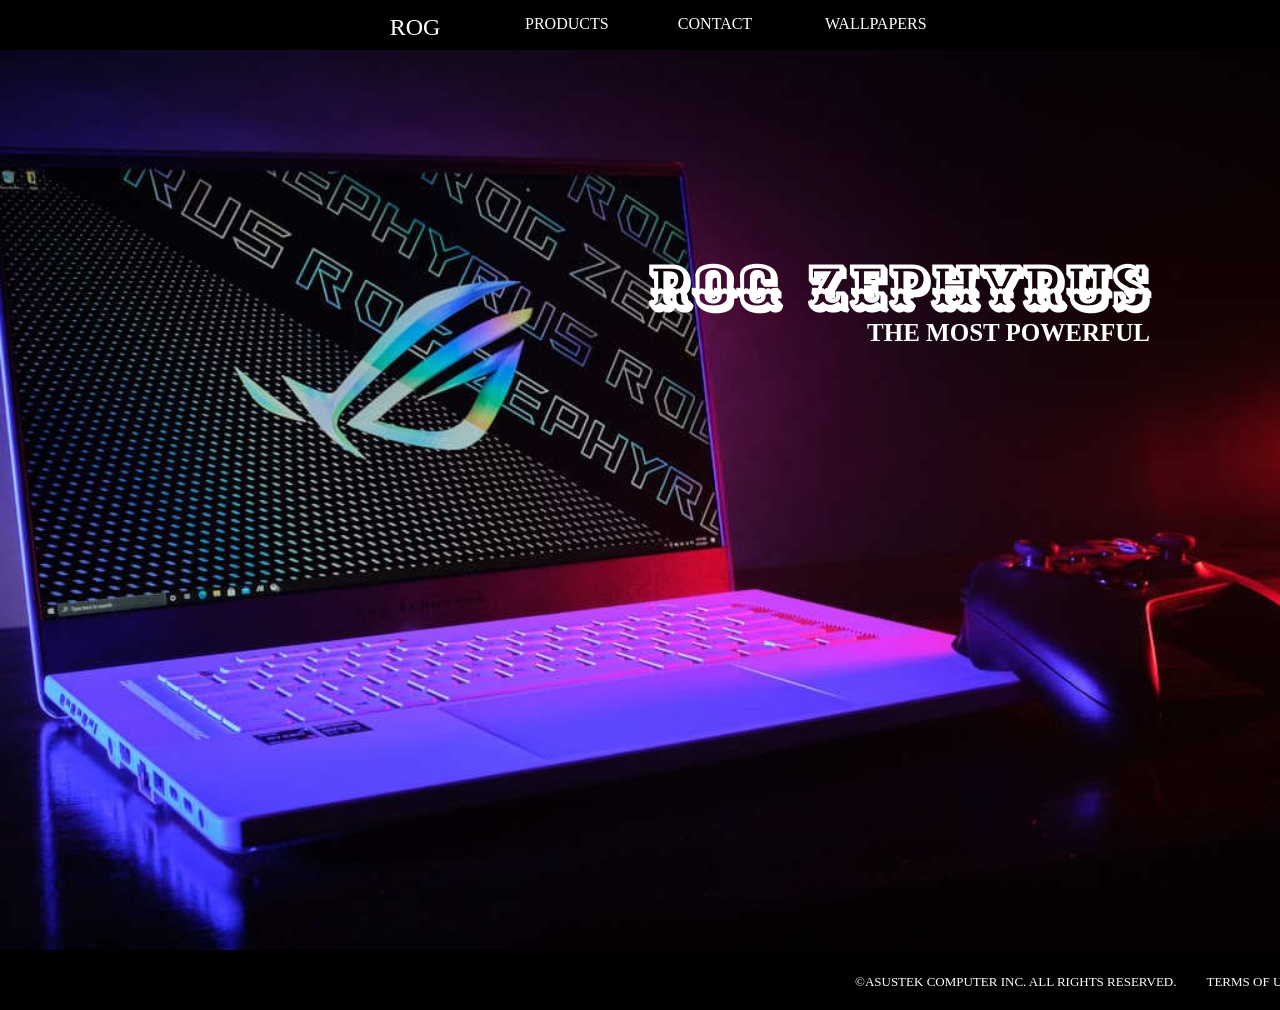
<file: index.html>
<!DOCTYPE html>
<html lang="en" dir="ltr">
  <head>
    <meta name="description" content="ROG makes the best hardware for PC gaming, eSports, and overclocking. Our innovations deliver top performance and premium experiences for everyone.">
    <meta name="keywords" content="Rog, gaming, website">
    <meta name="author" content="Kelvin He">
    <meta name="viewport" content="width=device-width, initial-scale=1">
    <link rel="stylesheet" href="css/index.css">
    <meta charset="utf-8">
    <link rel="preconnect" href="https://fonts.googleapis.com">
    <link rel="preconnect" href="https://fonts.gstatic.com" crossorigin>
    <link href="https://fonts.googleapis.com/css2?family=Ewert&display=swap" rel="stylesheet">
    <title>ROG - Republic of Gamers | Global | For Those Who Dare</title>
    <link rel="shortcut icon" type="image/png" href="image/favicon.png"/>
    <meta name="google-site-verification" content="o_1erXqlG52Zv4JtV05DGe3iU0IZgaW4PtbQczM3LIM" />

  </head>



  <body>
   <header>
     <div class="navbar">
      <ul>
        <li><a href="index.html" class="rog">ROG</a></li>
        <li><a>PRODUCTS</a>
          <div class="sub-navbar">
           <ul>
             <li><a href="laptop.html">Laptops</a></li>
             <li><a href="mice.html">Mice</a></li>
             <li><a href="monitors.html">Monitors</a></li>
           </ul>
         </div>
        </li>
        <li><a>CONTACT</a>
        <div class="sub-navbar1">
         <ul>
           <li><a href="facebook.html">Facebook</a></li>
           <li><a href="instagram.html">Instagram</a></li>
           <li><a>Example@gmail.com</a></li>
         </ul>
       </div>
      </li>
        <li><a href="wallpapers.html">WALLPAPERS</a></li>
      </ul>
    </div>
   </header>

  <main>
    <section class="banner">
      <h1>ROG ZEPHYRUS</h1>
      <h2>THE MOST POWERFUL</h2>
    </section>

   </main>
   <footer>
    <div class="footer-letters">
       <p>©ASUSTEK COMPUTER INC. ALL RIGHTS RESERVED.</P>
       <p>TERMS OF USE NOTICE</p>
       <p>PRIVACY POLICY<p>
    </div>







   </footer>
  </body>
</html>
</file>
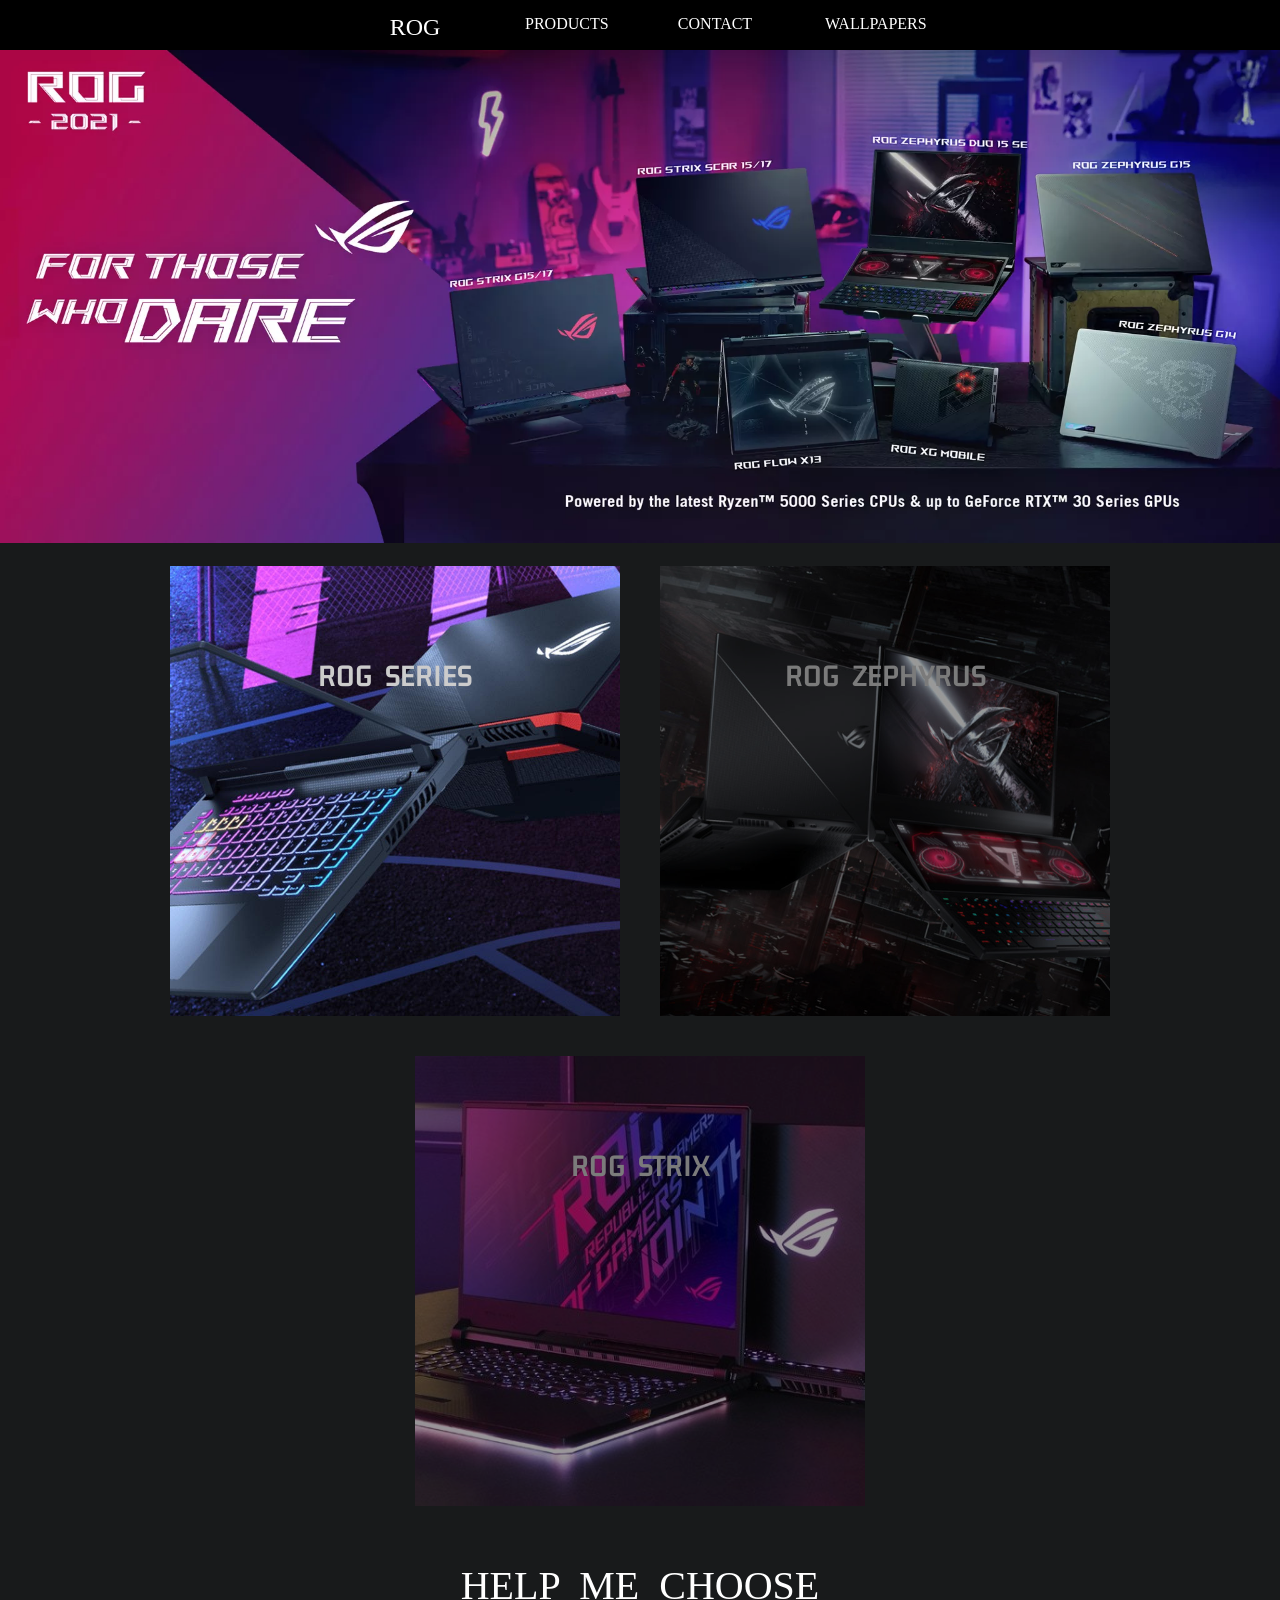
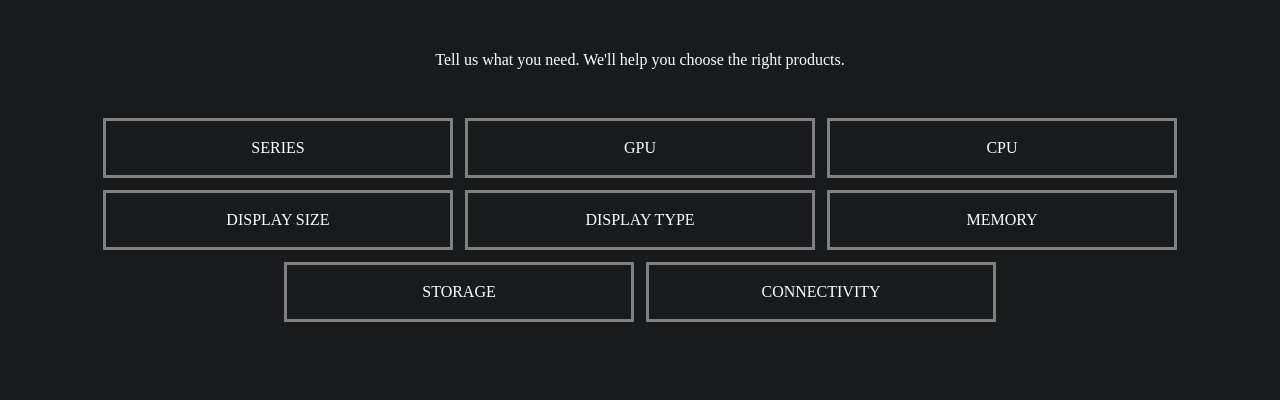
<file: laptop.html>
<!DOCTYPE html>
<html lang="en" dir="ltr">
  <head>
    <meta name="description" content="Fake rog gaming website">
    <meta name="keywords" content="Rog, gaming, website">
    <meta name="author" content="Kelvin He">
    <meta name="viewport" content="width=device-width, initial-scale=1">
    <link rel="stylesheet" href="css/laptop.css">
    <meta charset="utf-8">
    <link rel="preconnect" href="https://fonts.googleapis.com">
    <link rel="preconnect" href="https://fonts.gstatic.com" crossorigin>
    <link href="https://fonts.googleapis.com/css2?family=Gemunu+Libre&display=swap" rel="stylesheet">
    <title>Gaming Laptops | ROG - Republic of Gamers | Global</title>
    <link rel="shortcut icon" type="image/png" href="image/favicon.png"/>
    

  </head>



  <body>

    <header>
      <div class="navbar">
       <ul>
         <li><a href="index.html" class="rog">ROG</a></li>
         <li><a>PRODUCTS</a>
           <div class="sub-navbar">
            <ul>
              <li><a href="laptop.html">Laptops</a></li>
              <li><a href="mice.html">Mice</a></li>
              <li><a href="monitors.html">Monitors</a></li>
            </ul>
          </div>
         </li>
         <li><a>CONTACT</a>
         <div class="sub-navbar1">
          <ul>
            <li><a href="facebook.html">Facebook</a></li>
            <li><a href="instagram.html">Instagram</a></li>
            <li><a>Example@gmail.com</a></li>
          </ul>
        </div>
       </li>
         <li><a href="wallpapers.html">WALLPAPERS</a></li>
       </ul>
     </div>
    </header>

    <section class="content">
      <div class="laptop">
        <img src="image/laptop backgroud.webp" alt="laptop background">
      </div>
    
    <section class="gallery">
      <div class="pic">
        <div class="image-overlay">
        <img class="image"src="image/img.jpg" alt="laptop">
        <h1>ROG SERIES</h1>
      </div>
      </div>
      <div class="pic">
        <img class="image"src="image/img2.jpg" alt="laptop">
        <h1>ROG ZEPHYRUS</h1>
        <div class="image-overlay"></div>
      </div>
      <div class="pic">
        <img class="image"src="image/img3.jpg" alt="laptop">
        <h1>ROG STRIX</h1>
        <div class="image-overlay"></div>
      </div>
    </section>

    <section class="choose-container">
      <h2>HELP ME CHOOSE</h2><br>
      <p class="choose-container-text">Tell us what you need. We'll help you choose the right products.</p>
      <div class="choose-options">
        <div class="options">
          <p class="choose-options-text">SERIES</p>
        </div>
        <div class="options">
          <p class="choose-options-text">GPU</p>
        </div>
        <div class="options">
          <p class="choose-options-text">CPU</p>
        </div>
        <div class="options">
          <p class="choose-options-text">DISPLAY SIZE</p>
        </div>
        <div class="options">
          <p class="choose-options-text">DISPLAY TYPE</p>
        </div>
        <div class="options">
          <p class="choose-options-text">MEMORY</p>
        </div>
        <div class="options">
          <p class="choose-options-text">STORAGE</p>
        </div>
        <div class="options">
          <p class="choose-options-text">CONNECTIVITY</p>
        </div>
        

      </div>
    </section>
  
    </section>

  
   
 
 
 
 
 
 
 
    
   </body>
 </html>
</file>
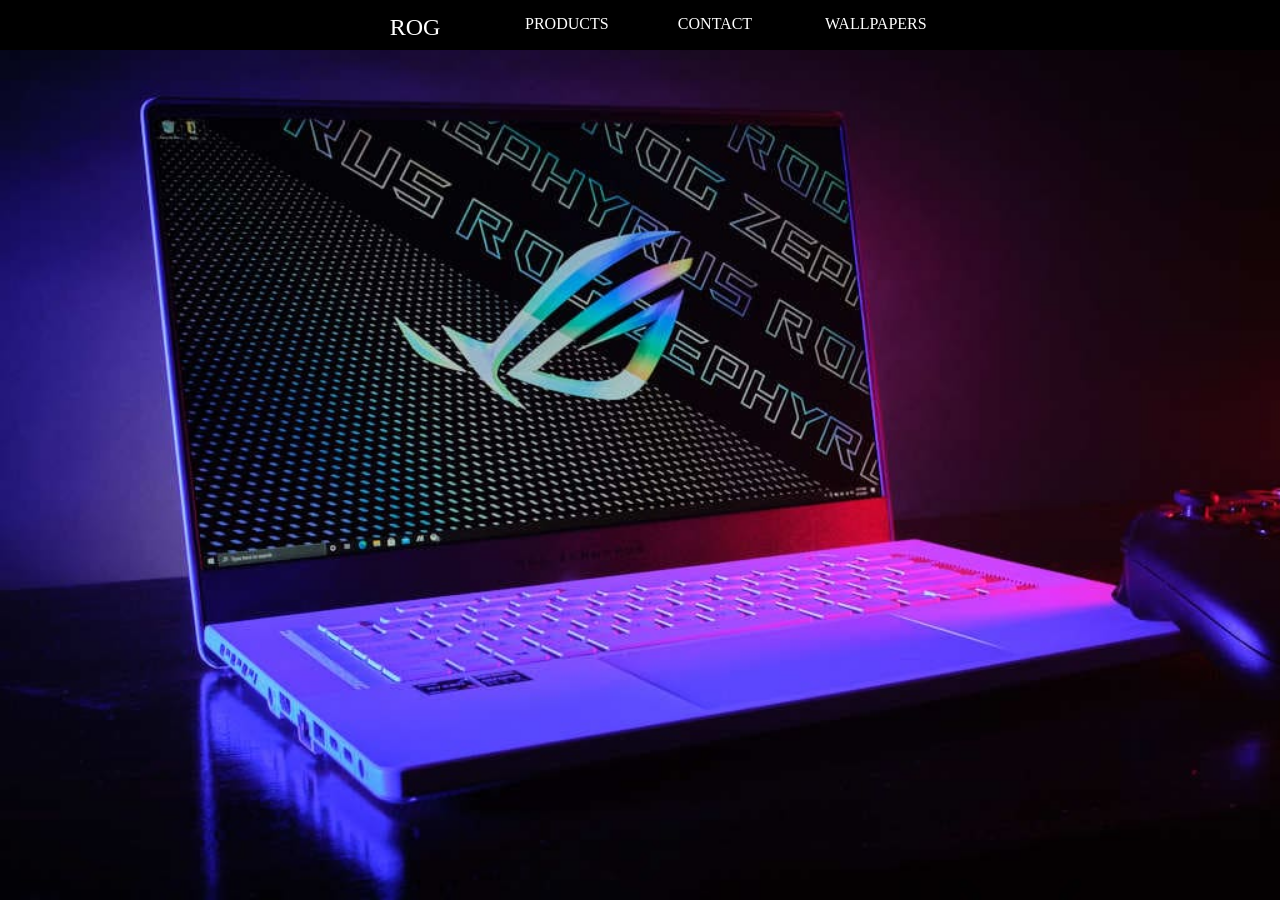
<file: mice.html>
<!DOCTYPE html>
<html lang="en" dir="ltr">
  <head>
    <meta name="viewport" content="width=device-width, initial-scale=1">
    <link rel="stylesheet" href="css/mice.css">
    <meta charset="utf-8">
    <link rel="preconnect" href="https://fonts.googleapis.com">
    <link rel="preconnect" href="https://fonts.gstatic.com" crossorigin>
    <link href="https://fonts.googleapis.com/css2?family=Ewert&display=swap" rel="stylesheet">
    <title>Gaming Mice | ROG - Republic of Gamers | Global</title>
    <link rel="shortcut icon" type="image/png" href="image/favicon.png"/>

  </head>



  <body>
   <header>
     <div class="navbar">
      <ul>
        <li><a href="index" class="rog">ROG</a></li>
        <li><a>PRODUCTS</a>
          <div class="sub-navbar">
           <ul>
             <li><a href="laptop">Laptops</a></li>
             <li><a href="mice">Mice</a></li>
             <li><a href="monitors">Monitors</a></li>
           </ul>
         </div>
        </li>
        <li><a>CONTACT</a>
        <div class="sub-navbar1">
         <ul>
           <li><a href="facebook">Facebook</a></li>
           <li><a href="instagram">Instagram</a></li>
           <li><a>Example@gmail.com</a></li>
         </ul>
       </div>
      </li>
        <li><a href="wallpapers.html">WALLPAPERS</a></li>
      </ul>
    </div>
   </header>

  
  <section class="banner">
</section>





   </footer>
  </body>
</html>
</file>
<file: css/index.css>
html,
body,
div,
span,
object,
iframe,
h1,
h2,
h3,
h4,
h5,
h6,
p,
blockquote,
pre,
abbr,
address,
cite,
code,
del,
dfn,
em,
img,
ins,
kbd,
q,
samp,
small,
strong,
sub,
sup,
var,
b,
i,
dl,
dt,
dd,
ol,
ul,
li,
fieldset,
form,
label,
legend,
table,
caption,
tbody,
tfoot,
thead,
tr,
th,
td,
article,
aside,
canvas,
details,
figcaption,
figure,
footer,
header,
hgroup,
menu,
nav,
section,
summary,
time,
mark,
audio,
video {
  margin: 0;
  padding: 0;
  border: 0;
  outline: 0;
  font-size: 100%;
  vertical-align: baseline;
  background: transparent;
}

body {
  line-height: 1;
}

article,
aside,
details,
figcaption,
figure,
footer,
header,
hgroup,
menu,
nav,
section {
  display: block;
}

nav ul {
  list-style: none;
}

blockquote,
q {
  quotes: none;
}

blockquote:before,
blockquote:after,
q:before,
q:after {
  content: "";
  content: none;
}

a {
  margin: 0;
  padding: 0;
  font-size: 100%;
  vertical-align: baseline;
  background: transparent;
}

/* change colours to suit your needs */
ins {
  background-color: #ff9;
  color: #000;
  text-decoration: none;
}

/* change colours to suit your needs */
mark {
  background-color: #ff9;
  color: #000;
  font-style: italic;
  font-weight: bold;
}

del {
  text-decoration: line-through;
}

abbr[title],
dfn[title] {
  border-bottom: 1px dotted;
  cursor: help;
}

table {
  border-collapse: collapse;
  border-spacing: 0;
}

/* change border colour to suit your needs */
hr {
  display: block;
  height: 1px;
  border: 0;
  border-top: 1px solid #cccccc;
  margin: 1em 0;
  padding: 0;
}

input,
select {
  vertical-align: middle;
}

/*===========================my codes=========================*/

* {
  box-sizing: border-box;
}
/*=========================== NAV BAR =========================*/
.navbar {
  background-color: black;
  text-align: center;
  position: fixed;
  width: 100%;
  height: 50px;
  z-index: 999;
}
.navbar ul {
  display: inline-flex;
  list-style: none;
  color: white;
}
.navbar li {
  width: 120px;
  margin: 15px;
  display: block;
}
.navbar a {
  text-decoration: none;
  color: white;
  vertical-align: middle;
  padding: 22px 20px;
}

/*===========================ROG TEXT=========================*/
.navbar .rog {
  font-family: fantasy;
  font-size: 24px;
  padding: 13px 20px;
}

/*=============drop down menu of navbar=========*/
.sub-navbar {
  display: none;
  text-align: center;
}
.navbar li:hover .sub-navbar {
  display: block;
  position: absolute;
  background-color: #282828;
  margin-top: 17px;
  margin-left: -20px;
  border-bottom-left-radius: 10px;
  border-bottom-right-radius: 10px;
}
.navbar li:hover .sub-navbar ul {
  display: block;
  margin: 10px;
}
.navbar li:hover .sub-navbar li {
  padding: 15px;
  border-bottom: 1px solid white;
  margin: 0 auto;
  width: auto;
}
.sub-navbar1 {
  display: none;
}
.navbar li:hover .sub-navbar1 {
  display: block;
  position: absolute;
  background-color: #282828;
  margin-top: 17px;
  margin-left: -40px;
  border-bottom-left-radius: 10px;
  border-bottom-right-radius: 10px;
  width: 210px;
}
.navbar li:hover .sub-navbar1 ul {
  display: block;
  margin: 10px;
}
.navbar li:hover .sub-navbar1 li {
  padding: 15px;
  border-bottom: 1px solid white;
  width: auto;
  margin: 0 auto;
}
.navbar li:hover .sub-navbar1 a {
  width: 10px;
  padding: 10px;
}

/*=============text color when hover=========*/
.navbar a:hover {
  color: #cd363a;
  transition: 350ms;
}

/*=============background and body  text=========*/

.banner {
  width: 100%;
  height: 100vh;
  background-repeat: no-repeat;
  background-position: center;
  background-size: cover;
  position: relative;
  top: 50px;
  background-image: url(../image/laptop1.jpg);
}

.banner img {
  width: 100%;
  height: 100%;
  object-fit: cover;
  margin: 0 auto;
}
.banner h1 {
  font-size: 60px;
  color: white;
  font-family: "Ewert", cursive;
  text-align: right;
  position: relative;
  top: 210px;
  right: 130px;
  z-index: 2;
}
.banner h2 {
  color: white;
  text-align: right;
  position: relative;
  top: 210px;
  right: 130px;
  font-size: 25px;
}

/*=============the footer =========*/

.footer-letters {
  vertical-align: middle;
  background-color: black;
  height: 60px;
  position: relative;
  top: 50px;
}
.footer-letters p {
  float: left;
  color: white;
  margin-right: 20px;
  font-size: 13px;
  padding: 5px;
  left: 850px;
  vertical-align: middle;
  top: 20px;
  position: relative;
}

/*============= scroll bar==================*/
::-webkit-scrollbar {
  width: 15px;
}

/* Track */
::-webkit-scrollbar-track {
  background-color: #2a2725;
}

/* Handle */
::-webkit-scrollbar-thumb {
  background: #514b47;
  border-radius: 10px;
}

/* Handle on hover */
::-webkit-scrollbar-thumb:hover {
  background: #605a57;
}
</file>
<file: css/laptop.css>
html,
body,
div,
span,
object,
iframe,
h1,
h2,
h3,
h4,
h5,
h6,
p,
blockquote,
pre,
abbr,
address,
cite,
code,
del,
dfn,
em,
img,
ins,
kbd,
q,
samp,
small,
strong,
sub,
sup,
var,
b,
i,
dl,
dt,
dd,
ol,
ul,
li,
fieldset,
form,
label,
legend,
table,
caption,
tbody,
tfoot,
thead,
tr,
th,
td,
article,
aside,
canvas,
details,
figcaption,
figure,
footer,
header,
hgroup,
menu,
nav,
section,
summary,
time,
mark,
audio,
video {
  margin: 0;
  padding: 0;
  border: 0;
  outline: 0;
  font-size: 100%;
  vertical-align: baseline;
  background: transparent;
}

body {
  line-height: 1;
}

article,
aside,
details,
figcaption,
figure,
footer,
header,
hgroup,
menu,
nav,
section {
  display: block;
}

nav ul {
  list-style: none;
}

blockquote,
q {
  quotes: none;
}

blockquote:before,
blockquote:after,
q:before,
q:after {
  content: "";
  content: none;
}

a {
  margin: 0;
  padding: 0;
  font-size: 100%;
  vertical-align: baseline;
  background: transparent;
}

/* change colours to suit your needs */
ins {
  background-color: #ff9;
  color: #000;
  text-decoration: none;
}

/* change colours to suit your needs */
mark {
  background-color: #ff9;
  color: #000;
  font-style: italic;
  font-weight: bold;
}

del {
  text-decoration: line-through;
}

abbr[title],
dfn[title] {
  border-bottom: 1px dotted;
  cursor: help;
}

table {
  border-collapse: collapse;
  border-spacing: 0;
}

/* change border colour to suit your needs */
hr {
  display: block;
  height: 1px;
  border: 0;
  border-top: 1px solid #cccccc;
  margin: 1em 0;
  padding: 0;
}

input,
select {
  vertical-align: middle;
}

/*===========================my codes=========================*/

* {
  box-sizing: border-box;
}
/*=========================== NAV BAR =========================*/
.navbar {
  background-color: black;
  text-align: center;
  position: fixed;
  width: 100%;
  height: 50px;
  z-index: 3;
}
.navbar ul {
  display: inline-flex;
  list-style: none;
  color: white;
}
.navbar li {
  width: 120px;
  margin: 15px;
  display: block;
}
.navbar a {
  text-decoration: none;
  color: white;
  vertical-align: middle;
  padding: 22px 20px;
}

/*===========================ROG TEXT=========================*/
.navbar .rog {
  font-family: fantasy;
  font-size: 24px;
  padding: 13px 20px;
}

/*=============drop down menu of navbar=========*/
.sub-navbar {
  display: none;
  text-align: center;
}
.navbar li:hover .sub-navbar {
  display: block;
  position: absolute;
  background-color: #282828;
  margin-top: 17px;
  margin-left: -20px;
  border-bottom-left-radius: 10px;
  border-bottom-right-radius: 10px;
}
.navbar li:hover .sub-navbar ul {
  display: block;
  margin: 10px;
}
.navbar li:hover .sub-navbar li {
  padding: 15px;
  border-bottom: 1px solid white;
  margin: 0 auto;
  width: auto;
}
.sub-navbar1 {
  display: none;
}
.navbar li:hover .sub-navbar1 {
  display: block;
  position: absolute;
  background-color: #282828;
  margin-top: 17px;
  margin-left: -40px;
  border-bottom-left-radius: 10px;
  border-bottom-right-radius: 10px;
  width: 210px;
}
.navbar li:hover .sub-navbar1 ul {
  display: block;
  margin: 10px;
}
.navbar li:hover .sub-navbar1 li {
  padding: 15px;
  border-bottom: 1px solid white;
  width: auto;
  margin: 0 auto;
}
.navbar li:hover .sub-navbar1 a {
  width: 10px;
  padding: 10px;
}

/*=============text color when hover=========*/
.navbar a:hover {
  color: #cd363a;
  transition: 350ms;
}
/*============= banner ==================*/
.banner {
  width: 100%;
  height: 100%;
  position: relative;
  top: 50px;
}
img {
  width: 100%;
  height: 100%;
  object-fit: cover;
  margin: 0 auto;
}

/*============= img below banner ==================*/
.laptop div,
img {
  background-repeat: no-repeat;
  position: relative;
  width: 100%;
  height: 100%;
}

.content {
  background-color: #181a1b;
  width: 100%;
  height: 2000px;
}
/*============= three laptop images ==================*/
.laptop {
  position: relative;
  top: 50px;
}
.gallery {
  position: relative;
  max-width: 100%;
  margin: 0 auto;
  overflow: auto;
  align-items: center;
  display: flex;
  flex-wrap: wrap;
  flex-direction: row;
  justify-content: center;
  top: 50px;
}
.pic {
  width: 450px;
  height: 450px;
  margin: 20px;
  position: relative;
}

.image {
  width: 100%;
  height: 100%;
  object-fit: cover;
  margin: 0 auto;
}
.image-overlay {
  content: "";
  position: absolute;
  inset: 0;
  width: 100%;
  height: 100%;
  background: rgba(0, 0, 0, 0.4);
}

/*============= three laptop images--text ==================*/
h1 {
  color: #cccccc;
  position: relative;
  bottom: 360px;
  text-align: center;
  font-size: 32px;
  font-family: "Gemunu Libre", sans-serif;
  word-spacing: 7px;
}

/*============= help me choose section ==================*/

/*============= help me choose-text ==================*/
h2,
p {
  color: white;
  text-align: center;
  position: relative;
  font-weight: lighter;
}
h2 {
  font-size: 40px;
  word-spacing: 10px;
  line-height: 100px;
}

/*============= help me choose-content ==================*/
.choose-container {
  max-width: 100%;
  position: relative;
  top: 60px;
  height: 200px;
}
.choose-options {
  max-width: 100%;
  margin: 0 auto;
  overflow: auto;
  align-items: center;
  display: flex;
  flex-wrap: wrap;
  flex-direction: row;
  justify-content: center;
  position: relative;
  top: 50px;
  gap: 12px;

  text-align: center;
}
.options {
  width: 350px;
  height: 60px;
  border-style: solid;
  border-width: 3px;
  border-color: grey;
  display: flex;
  align-items: center;
  justify-content: center;
}
div .options p {
  vertical-align: middle;
}
/*============= scroll bar==================*/
::-webkit-scrollbar {
  width: 15px;
}

/* Track */
::-webkit-scrollbar-track {
  background-color: #2a2725;
}

/* Handle */
::-webkit-scrollbar-thumb {
  background: #514b47;
  border-radius: 10px;
}

/* Handle on hover */
::-webkit-scrollbar-thumb:hover {
  background: #605a57;
}
</file>
<file: css/mice.css>
html, body, div, span, object, iframe,
h1, h2, h3, h4, h5, h6, p, blockquote, pre,
abbr, address, cite, code,
del, dfn, em, img, ins, kbd, q, samp,
small, strong, sub, sup, var,
b, i,
dl, dt, dd, ol, ul, li,
fieldset, form, label, legend,
table, caption, tbody, tfoot, thead, tr, th, td,
article, aside, canvas, details, figcaption, figure,
footer, header, hgroup, menu, nav, section, summary,
time, mark, audio, video {
    margin:0;
    padding:0;
    border:0;
    outline:0;
    font-size:100%;
    vertical-align:baseline;
    background:transparent;
}

body {
    line-height:1;
}

article,aside,details,figcaption,figure,
footer,header,hgroup,menu,nav,section {
    display:block;
}

nav ul {
    list-style:none;
}

blockquote, q {
    quotes:none;
}

blockquote:before, blockquote:after,
q:before, q:after {
    content:'';
    content:none;
}

a {
    margin:0;
    padding:0;
    font-size:100%;
    vertical-align:baseline;
    background:transparent;
}

/* change colours to suit your needs */
ins {
    background-color:#ff9;
    color:#000;
    text-decoration:none;
}

/* change colours to suit your needs */
mark {
    background-color:#ff9;
    color:#000;
    font-style:italic;
    font-weight:bold;
}

del {
    text-decoration: line-through;
}

abbr[title], dfn[title] {
    border-bottom:1px dotted;
    cursor:help;
}

table {
    border-collapse:collapse;
    border-spacing:0;
}

/* change border colour to suit your needs */
hr {
    display:block;
    height:1px;
    border:0;
    border-top:1px solid #cccccc;
    margin:1em 0;
    padding:0;
}

input, select {
    vertical-align:middle;
}


/*===========================my codes=========================*/

*{
  box-sizing: border-box;
}
/*=========================== NAV BAR =========================*/
.navbar{
  background-color: black;
  text-align: center;
  position: fixed;
  width: 100%;
  height:50px;
  z-index: 999;
}
.navbar ul{
  display: inline-flex;
  list-style: none;
  color: white;

}
.navbar li{
  width: 120px;
  margin: 15px;
  display: block;

}
.navbar a{
  text-decoration: none;
  color: white;
  vertical-align: middle;
  padding: 22px 20px;




}


/*===========================ROG TEXT=========================*/
.navbar .rog{
  font-family: fantasy;
  font-size:24px;
  padding: 13px 20px;
}


/*=============drop down menu of navbar=========*/
.sub-navbar{
  display:none;
  text-align: center;
}
.navbar li:hover .sub-navbar{
  display: block;
  position: absolute;
  background-color: #282828;
  margin-top: 17px;
  margin-left: -20px;
  border-bottom-left-radius:  10px;
  border-bottom-right-radius: 10px;
}
.navbar li:hover .sub-navbar ul{
  display: block;
  margin:10px;
}
.navbar li:hover .sub-navbar li{
 padding: 15px;
 border-bottom: 1px solid white;
 margin: 0 auto;
 width: auto;

}
.sub-navbar1{
  display:none;



}
.navbar li:hover .sub-navbar1{
  display: block;
  position: absolute;
  background-color: #282828;
  margin-top: 17px;
  margin-left: -40px;
  border-bottom-left-radius:  10px;
  border-bottom-right-radius: 10px;
  width: 210px;


}
.navbar li:hover .sub-navbar1 ul{
  display: block;
  margin:10px;


}
.navbar li:hover .sub-navbar1 li{
padding: 15px;
border-bottom: 1px solid white;
width: auto;
margin: 0 auto;

}
.navbar li:hover .sub-navbar1 a{

  width: 10px;
  padding: 10px;



}


/*=============text color when hover=========*/
.navbar a:hover{
  color: #cd363a;
}




.banner{
  background-image: url(../image/laptop1.jpg);
  width: 100%;
  height: 100vh;
  background-repeat: no-repeat;
  background-size: cover;
}
</file>
